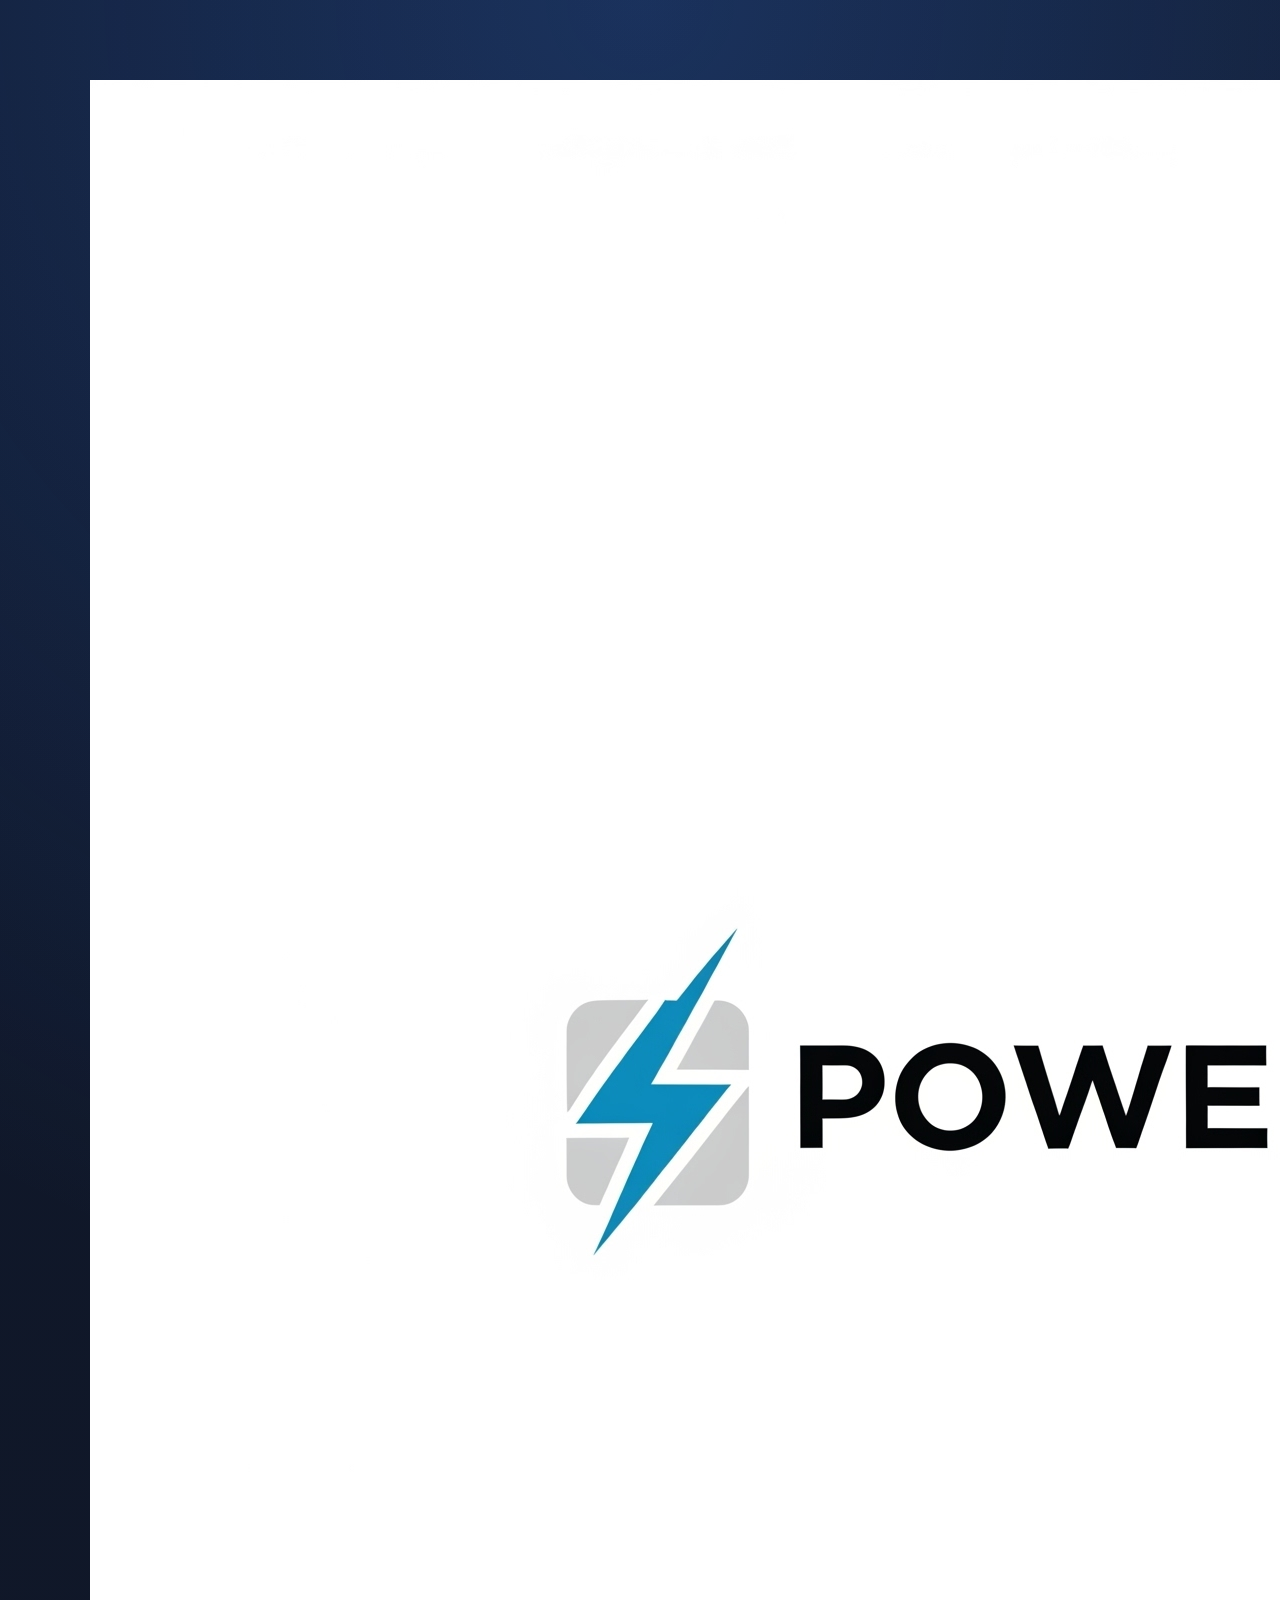
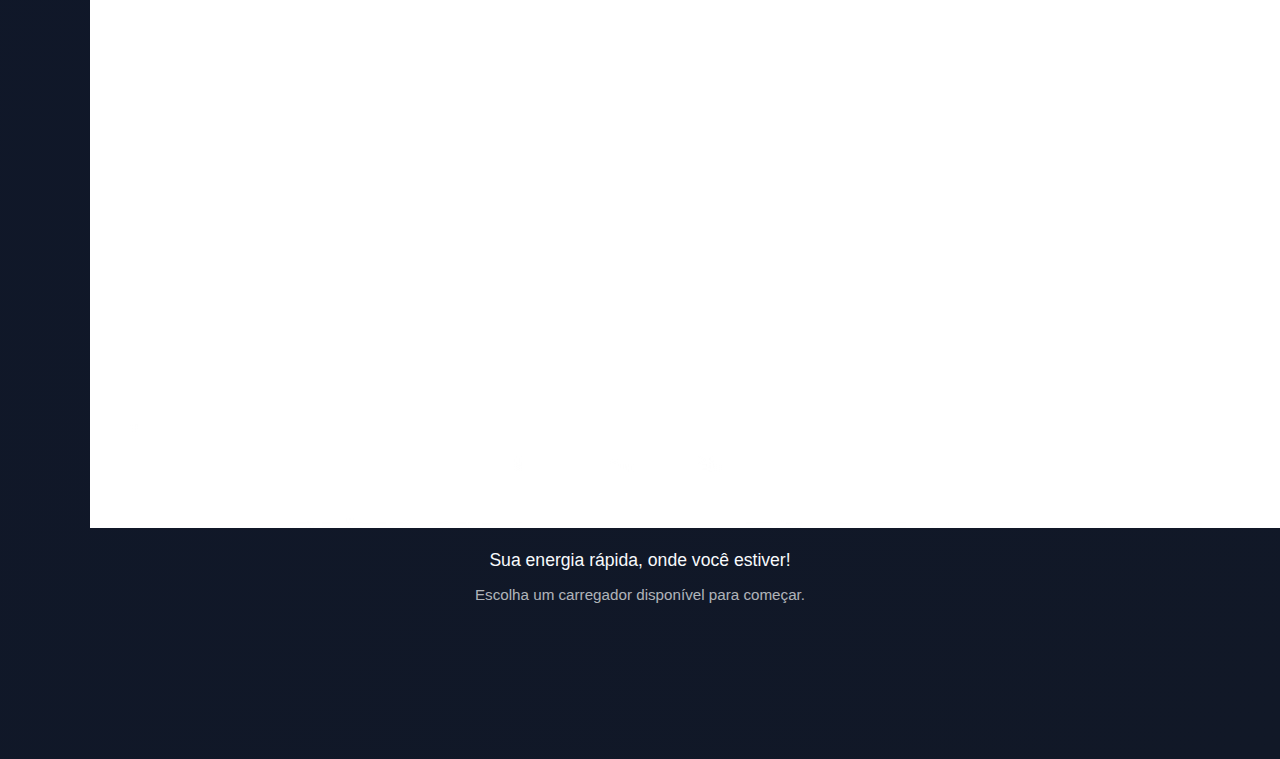
<file: index.html>
<!DOCTYPE html>
<html lang="pt-BR">
<head>
    <meta charset="UTF-8">
    <meta name="viewport" content="width=device-width, initial-scale=1.0">
    <title>Power Fix - Estação de Carregamento</title>
    <link href="https://fonts.googleapis.com/css2?family=Poppins:wght@400;600;700&display=swap" rel="stylesheet">
    <link rel="stylesheet" href="style.css">
</head>
<body>
    <div class="container">
        <img src="logo-powerfix.png" alt="Power Fix Logo" class="main-logo-simple">
        <p class="subtitle">Sua energia rápida, onde você estiver!</p>
        <p class="instruction">Escolha um carregador disponível para começar.</p>

        <div id="status-message" class="status-message" role="status" aria-live="polite"></div>

        <div class="chargers-grid" id="chargers-grid" aria-label="Lista de carregadores disponíveis"></div>
    </div>
    <script src="script.js" defer></script>
</body>
</html>
</file>
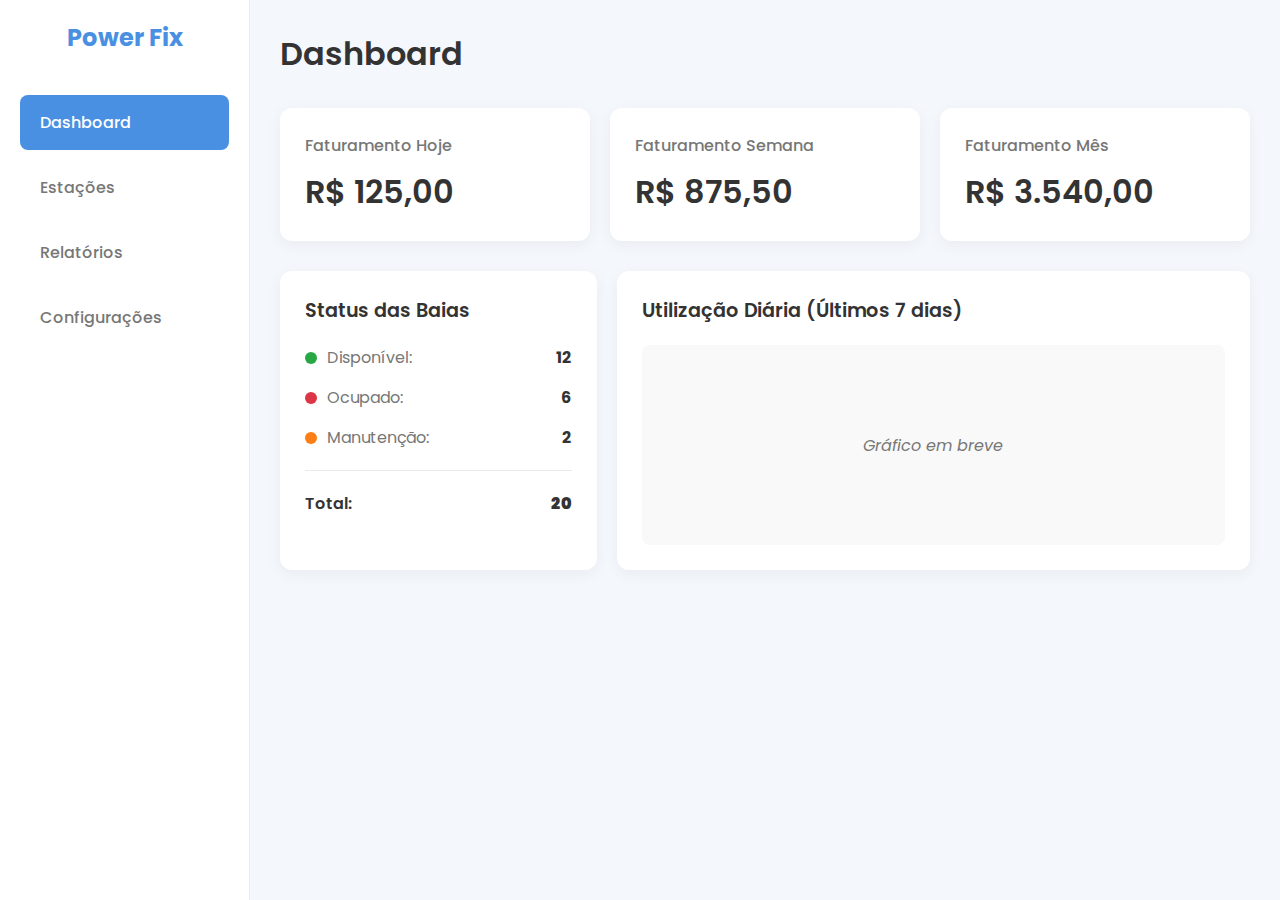
<file: admin/index.html>
<!DOCTYPE html>
<html lang="pt-BR">
<head>
    <meta charset="UTF-8">
    <meta name="viewport" content="width=device-width, initial-scale=1.0">
    <title>Power Fix - Painel de Controle</title>
    <link href="https://fonts.googleapis.com/css2?family=Poppins:wght@400;500;600;700&display=swap" rel="stylesheet">
    <link rel="stylesheet" href="style.css">
</head>
<body>
    <div class="sidebar">
        <h2>Power Fix</h2>
        <nav>
            <a href="#" class="active">Dashboard</a>
            <a href="#">Estações</a>
            <a href="#">Relatórios</a>
            <a href="#">Configurações</a>
        </nav>
    </div>

    <main class="main-content">
        <header>
            <h1>Dashboard</h1>
        </header>

        <section class="cards-container">
            <div class="card">
                <h3>Faturamento Hoje</h3>
                <p>R$ 125,00</p>
            </div>
            <div class="card">
                <h3>Faturamento Semana</h3>
                <p>R$ 875,50</p>
            </div>
            <div class="card">
                <h3>Faturamento Mês</h3>
                <p>R$ 3.540,00</p>
            </div>
        </section>

        <section class="bottom-section">
            <div class="status-card">
                <h3>Status das Baias</h3>
                <ul>
                    <li><span class="dot available"></span>Disponível: <strong>12</strong></li>
                    <li><span class="dot occupied"></span>Ocupado: <strong>6</strong></li>
                    <li><span class="dot maintenance"></span>Manutenção: <strong>2</strong></li>
                </ul>
                <p class="total">Total: <strong>20</strong></p>
            </div>
            <div class="chart-container">
                <h3>Utilização Diária (Últimos 7 dias)</h3>
                <div class="chart-placeholder">
                    <p>Gráfico em breve</p>
                </div>
            </div>
        </section>
    </main>
</body>
</html>
</file>
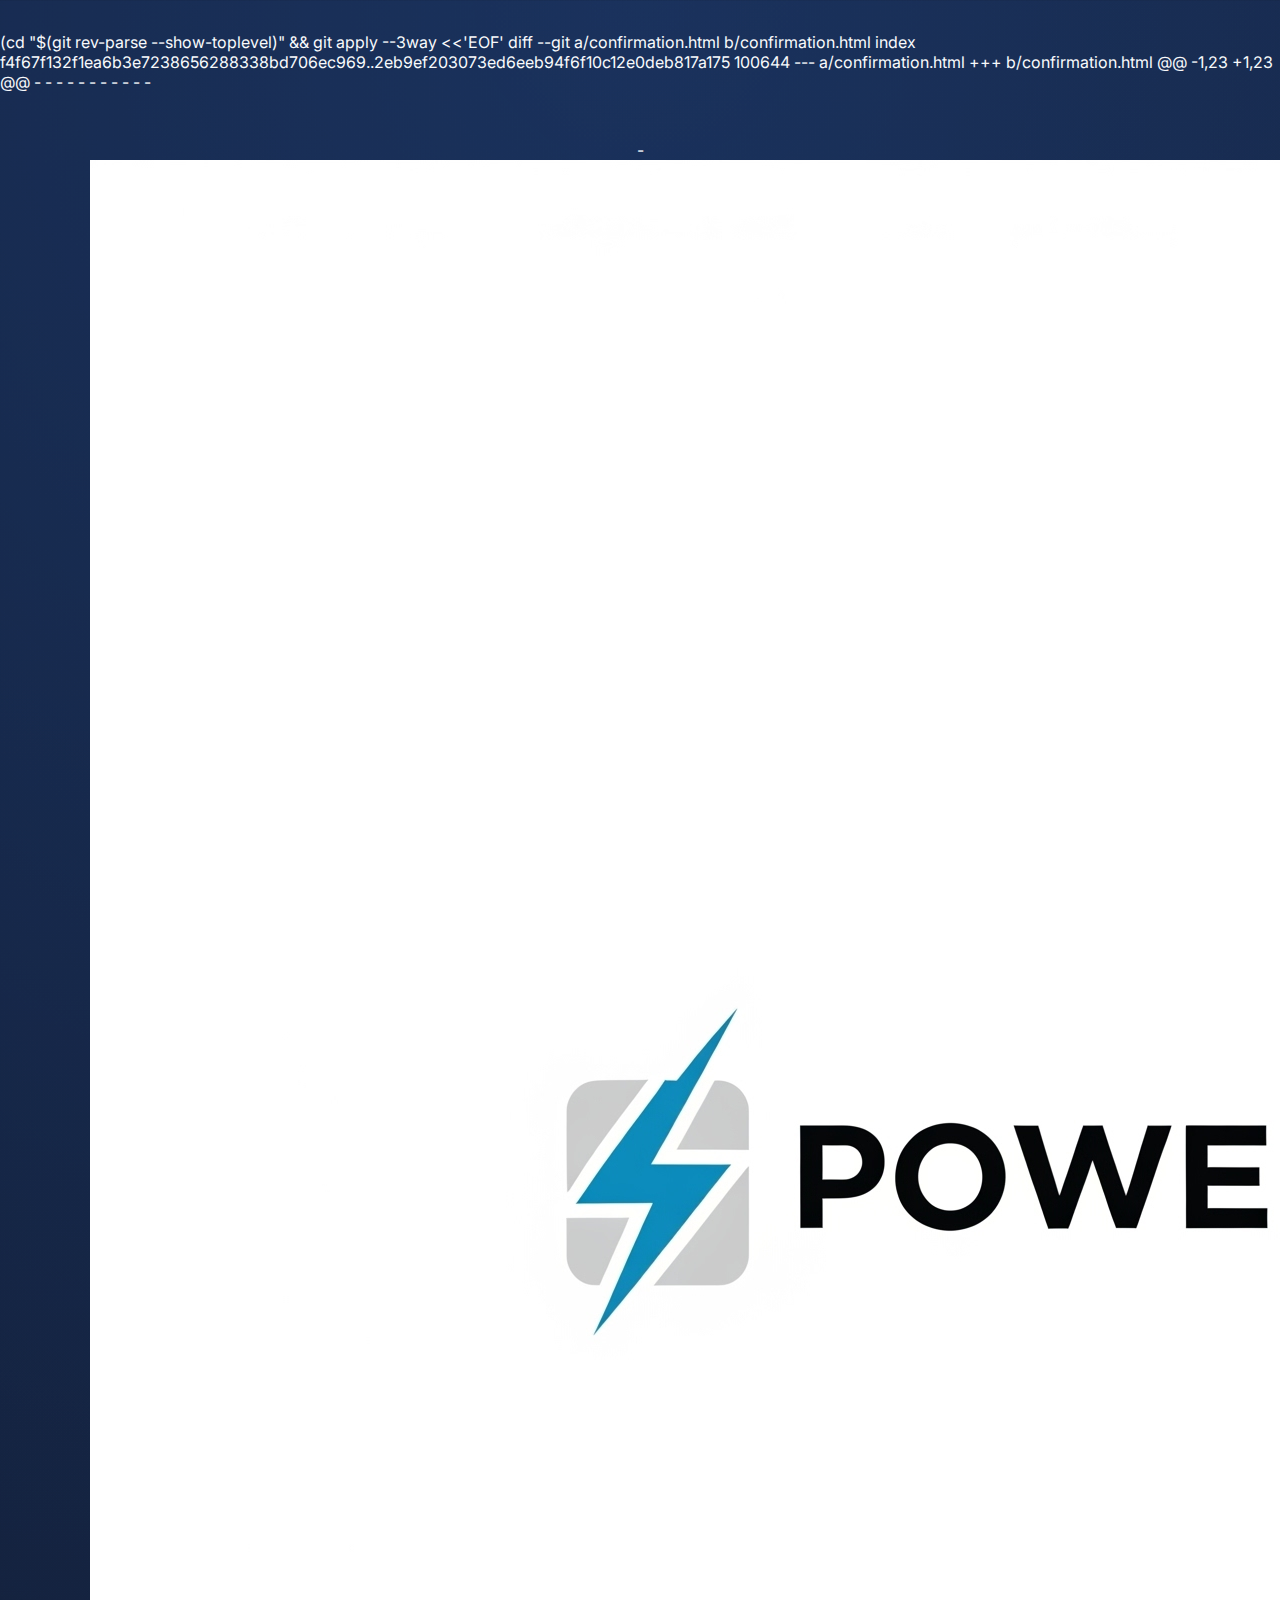
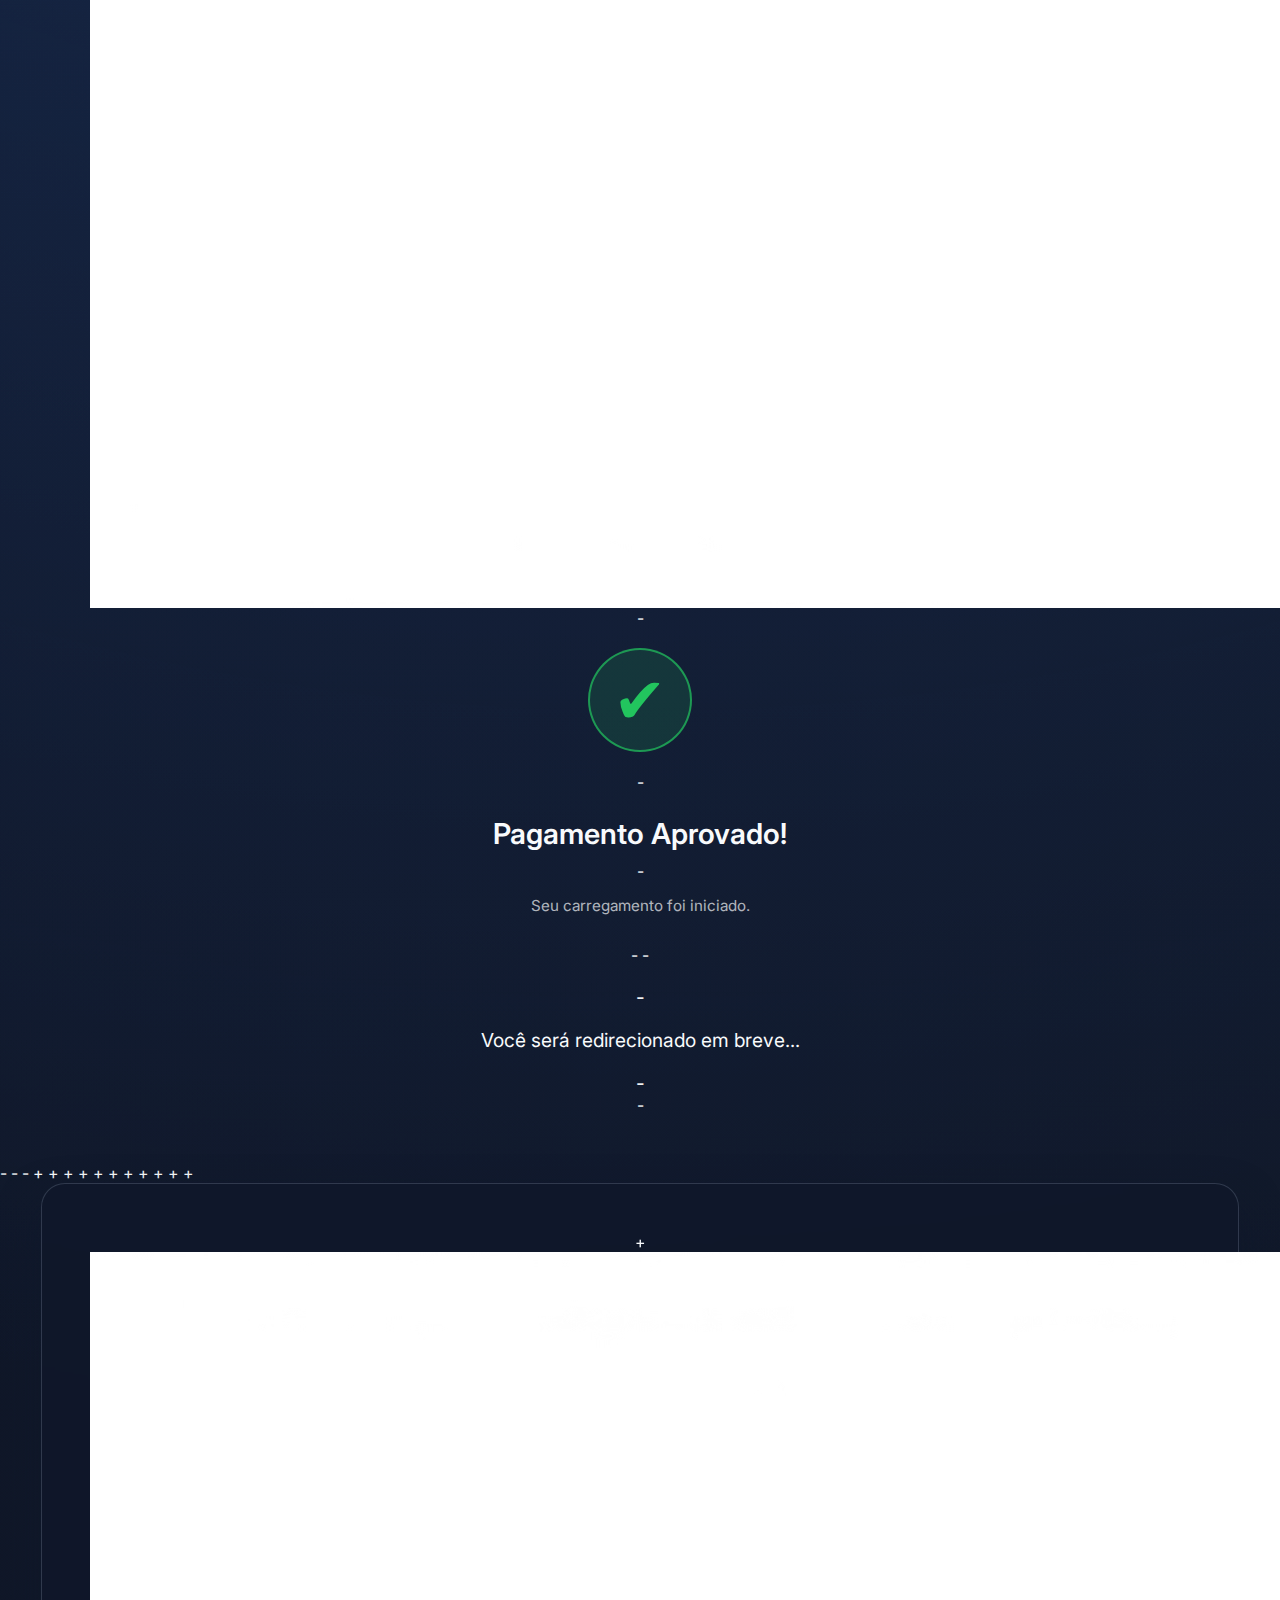
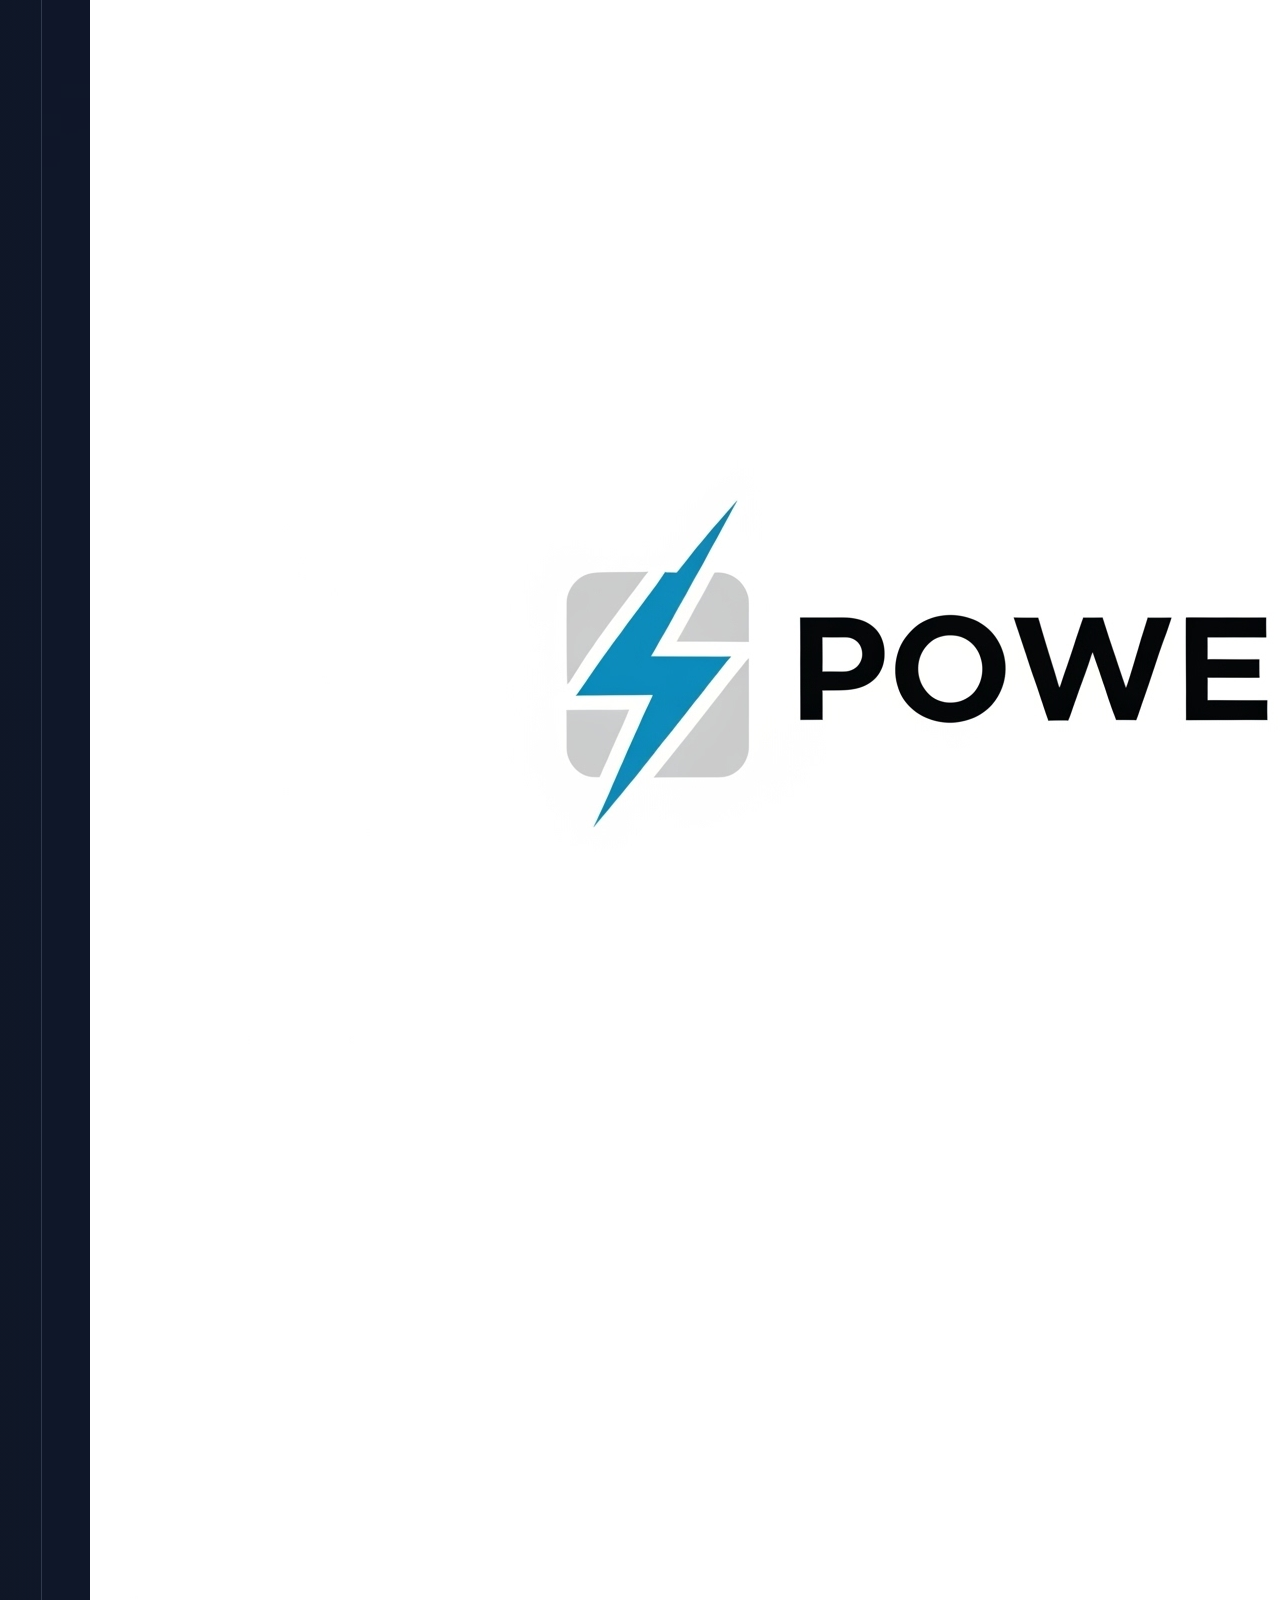
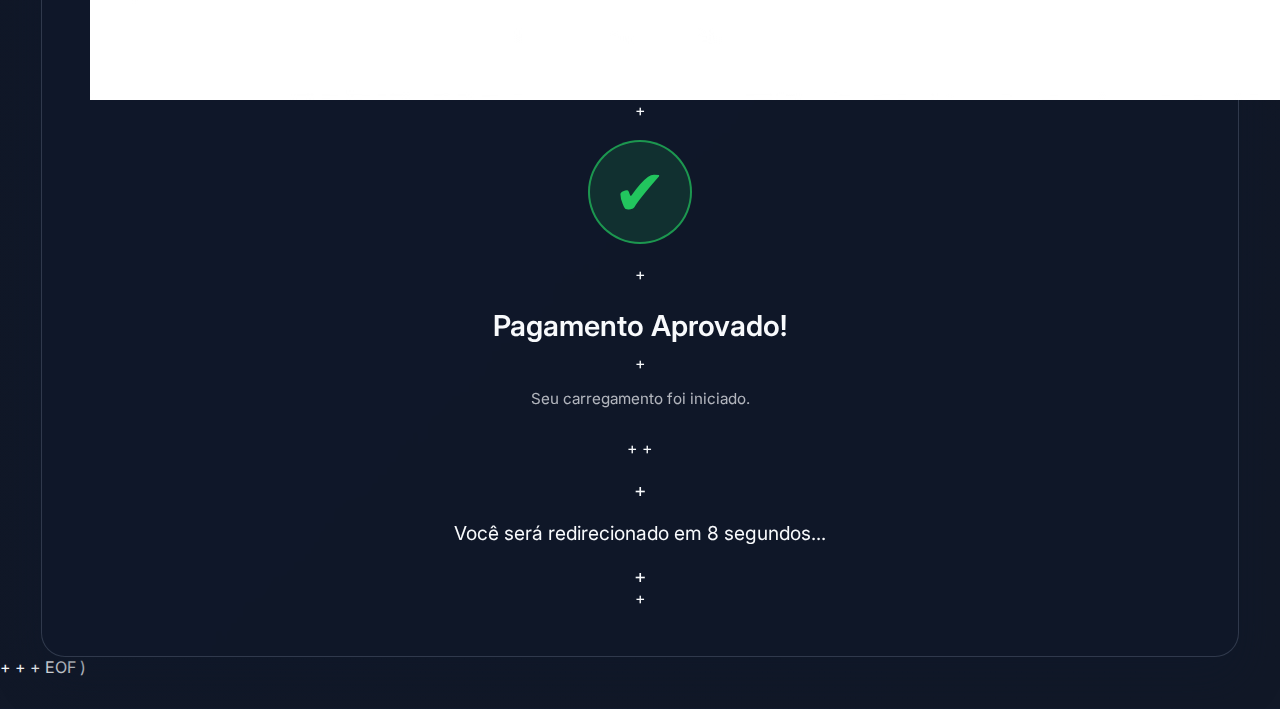
<file: confirmation.html>
(cd "$(git rev-parse --show-toplevel)" && git apply --3way <<'EOF' 
diff --git a/confirmation.html b/confirmation.html
index f4f67f132f1ea6b3e7238656288338bd706ec969..2eb9ef203073ed6eeb94f6f10c12e0deb817a175 100644
--- a/confirmation.html
+++ b/confirmation.html
@@ -1,23 +1,23 @@
-<!DOCTYPE html>
-<html lang="pt-BR">
-<head>
-    <meta charset="UTF-8">
-    <meta name="viewport" content="width=device-width, initial-scale=1.0">
-    <title>Power Fix - Carregando</title>
-    <link href="https://fonts.googleapis.com/css2?family=Poppins:wght@400;600;700&display=swap" rel="stylesheet">
-    <link rel="stylesheet" href="style.css">
-</head>
-<body>
-    <div class="container">
-        <img src="logo-powerfix.png" alt="Power Fix Logo" class="main-logo-simple small-logo">
-        <div class="confirmation-icon">✔</div>
-        <h2 class="selection-title">Pagamento Aprovado!</h2>
-        <p class="instruction">Seu carregamento foi iniciado.</p>
-
-        <div class="countdown-timer">
-            <p>Você será redirecionado em breve...</p>
-        </div>
-    </div>
-    <script src="confirmation.js" defer></script>
-</body>
-</html>
+<!DOCTYPE html>
+<html lang="pt-BR">
+<head>
+    <meta charset="UTF-8">
+    <meta name="viewport" content="width=device-width, initial-scale=1.0">
+    <title>Power Fix - Carregando</title>
+    <link href="https://fonts.googleapis.com/css2?family=Inter:wght@400;600;700&display=swap" rel="stylesheet">
+    <link rel="stylesheet" href="style.css">
+</head>
+<body>
+    <div class="container container-glass">
+        <img src="logo-powerfix.png" alt="Power Fix Logo" class="main-logo-simple small-logo">
+        <div class="confirmation-icon" aria-hidden="true">✔</div>
+        <h2 class="selection-title">Pagamento Aprovado!</h2>
+        <p class="instruction">Seu carregamento foi iniciado.</p>
+
+        <div class="countdown-timer">
+            <p>Você será redirecionado em <span id="redirect-countdown">8</span> segundos...</p>
+        </div>
+    </div>
+    <script src="confirmation.js" defer></script>
+</body>
+</html>
 
EOF
)
</file>
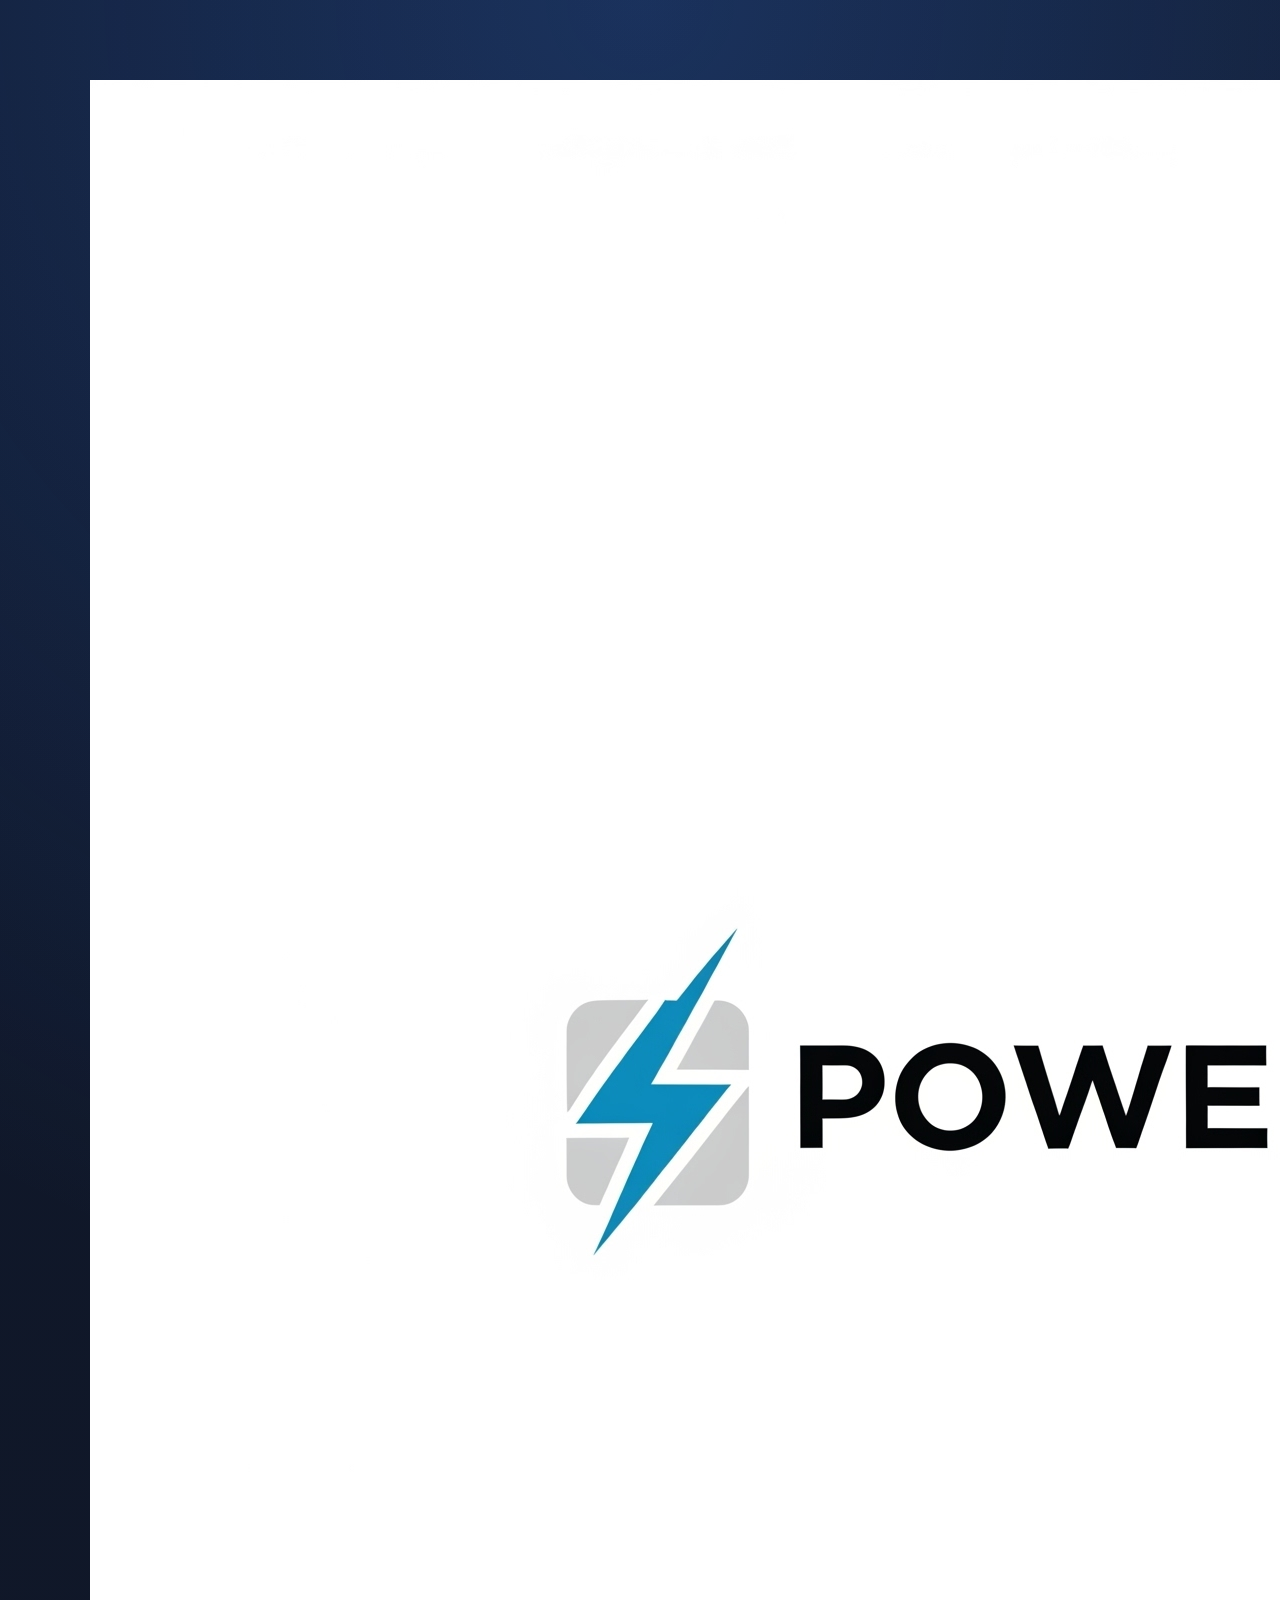
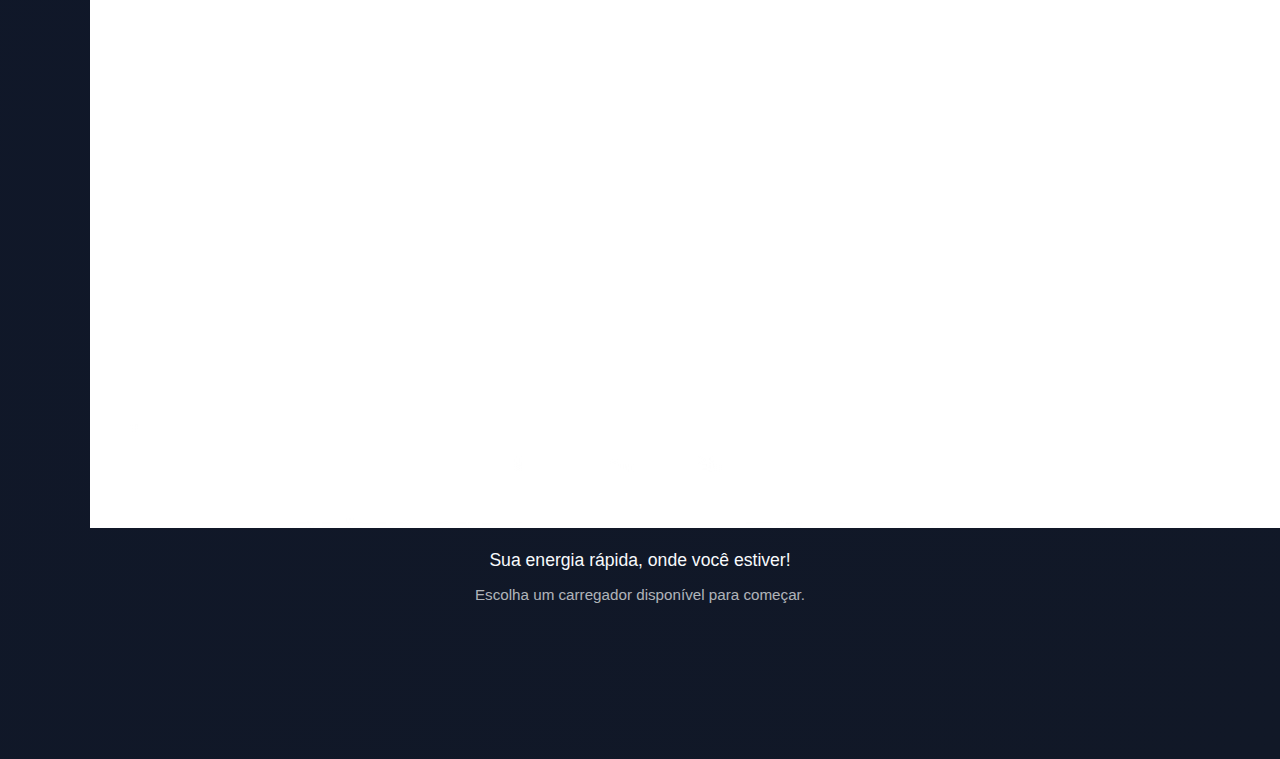
<file: select-time.html>
<!DOCTYPE html>
<html lang="pt-BR">
<head>
    <meta charset="UTF-8">
    <meta name="viewport" content="width=device-width, initial-scale=1.0">
    <title>Power Fix - Escolha o Tempo</title>
    
    <link href="https://fonts.googleapis.com/css2?family=Poppins:wght@400;600;700&display=swap" rel="stylesheet">
    
    <link rel="stylesheet" href="style.css">
</head>
<body>
    <div class="container">
        
        <h2 class="selection-title">Você selecionou o <span class="charger-highlight">Carregador X</span></h2>
        <p class="subtitle">Quanto tempo de carga você precisa?</p>

        <div class="time-options">
            
            <button class="time-option-btn" data-time="10" data-price="2.50">
                <span class="time">Carga Rápida (10 min)</span>
                <span class="price">R$ 2,50</span>
            </button>
            
            <button class="time-option-btn" data-time="25" data-price="5.00">
                <span class="time">Carga Padrão (25 min)</span>
                <span class="price">R$ 5,00</span>
            </button>

            <button class="time-option-btn advantage-btn" data-time="50" data-price="7.50">
                <span class="time">Carga Vantagem (50 min)</span>
                <span class="price">R$ 7,50</span>
            </button>
        </div>

        <button class="back-btn">← Voltar</button>
    </div>

    <script src="select-time.js" defer></script>
</body>
</html>
</file>
<file: style.css>
/* Conteúdo de style.css - Tema Suave e Acolhedor (Ajuste Fino) */

:root {
    --primary-color: #3b82f6;
    --secondary-color: #ef4444;
    --success-color: #22c55e;
    --accent-color: #94a3b8;
    --highlight-color: #f59e0b;

    --bg-dark: #0f172a;
    --bg-dark-alt: #111827;
    --text-light: #f8fafc;
    --text-muted: #cbd5f5;

    --card-bg: rgba(15, 23, 42, 0.75);
    --card-border: rgba(148, 163, 184, 0.25);
    --card-shadow: rgba(15, 23, 42, 0.55);
    --hover-shadow: rgba(59, 130, 246, 0.35);

    --button-bg: linear-gradient(135deg, #3b82f6, #6366f1);
    --button-hover-bg: linear-gradient(135deg, #2563eb, #4f46e5);
    --button-text: #f8fafc;

    --advantage-bg: linear-gradient(135deg, #f59e0b, #f97316);
    --advantage-text: #0f172a;

    --message-info: rgba(59, 130, 246, 0.15);
    --message-success: rgba(34, 197, 94, 0.18);
    --message-error: rgba(239, 68, 68, 0.18);
}

body {
    font-family: 'Inter', sans-serif;
    margin: 0;
    padding: 32px 0;
    min-height: 100vh;
    background: radial-gradient(circle at top, rgba(59, 130, 246, 0.25), transparent 55%),
        linear-gradient(135deg, var(--bg-dark), var(--bg-dark-alt));
    color: var(--text-light);
}

.container {
    border-radius: 24px;
    padding: 32px;
    text-align: center;
    max-width: 560px;
    width: 92%;
    margin: 0 auto;
    animation: fadeIn 0.8s ease-out;
}

.container-glass {
    background: var(--card-bg);
    border: 1px solid var(--card-border);
    box-shadow: 0 20px 40px var(--card-shadow);
    backdrop-filter: blur(16px);
}

@keyframes fadeIn {
    from { opacity: 0; transform: translateY(20px); }
    to { opacity: 1; transform: translateY(0); }
}

.top-bar {
    display: flex;
    align-items: center;
    justify-content: space-between;
    gap: 16px;
    margin-bottom: 18px;
}

.system-title {
    font-size: clamp(2rem, 3.4vw, 2.8rem);
    font-weight: 700;
    letter-spacing: 0.04em;
    text-transform: uppercase;
}

.language-selector {
    display: flex;
    gap: 8px;
    background: rgba(15, 23, 42, 0.55);
    border-radius: 999px;
    padding: 6px;
    border: 1px solid rgba(148, 163, 184, 0.3);
}

.lang-btn {
    border: none;
    background: transparent;
    color: rgba(248, 250, 252, 0.7);
    font-weight: 600;
    padding: 6px 12px;
    border-radius: 999px;
    cursor: pointer;
    transition: background-color 0.2s ease, color 0.2s ease;
    min-width: 44px;
}

.lang-btn.is-active {
    background: rgba(59, 130, 246, 0.25);
    color: var(--text-light);
}

.selection-summary {
    position: sticky;
    top: 12px;
    z-index: 2;
    margin-bottom: 16px;
    padding: 12px 16px;
    border-radius: 14px;
    background: rgba(59, 130, 246, 0.12);
    border: 1px solid rgba(59, 130, 246, 0.35);
    color: var(--text-light);
    font-weight: 600;
    opacity: 0;
    transform: translateY(-6px);
    transition: opacity 0.2s ease, transform 0.2s ease;
}

.selection-summary.is-visible {
    opacity: 1;
    transform: translateY(0);
}

.subtitle, .instruction {
    font-size: 1.1em;
    color: var(--text-light);
    margin-bottom: 15px;
}

.availability {
    font-size: 1rem;
    color: rgba(248, 250, 252, 0.8);
    margin-bottom: 18px;
    font-weight: 600;
}

.instruction {
    font-size: 0.95em;
    color: rgba(248, 250, 252, 0.7);
    margin-bottom: 30px;
}

.status-message {
    opacity: 0;
    transform: translateY(-10px);
    transition: opacity 0.2s ease, transform 0.2s ease;
    padding: 12px 16px;
    border-radius: 12px;
    font-size: 0.95em;
    margin-bottom: 20px;
    border: 1px solid transparent;
}

.status-message.visible {
    opacity: 1;
    transform: translateY(0);
}

.status-message.info {
    background-color: var(--message-info);
    color: var(--primary-color);
    border-color: rgba(59, 130, 246, 0.4);
}

.status-message.success {
    background-color: var(--message-success);
    color: var(--success-color);
    border-color: rgba(34, 197, 94, 0.4);
}

.status-message.error {
    background-color: var(--message-error);
    color: var(--secondary-color);
    border-color: rgba(239, 68, 68, 0.4);
}

.home-layout {
    display: flex;
    flex-direction: column;
    gap: 28px;
}

.hero {
    text-align: left;
}

.panel-header {
    display: flex;
    align-items: center;
    justify-content: space-between;
    margin-bottom: 16px;
}

.panel-header h2 {
    margin: 0;
    font-size: 1.3em;
}

.panel-badge {
    background: rgba(59, 130, 246, 0.2);
    color: var(--text-light);
    padding: 6px 12px;
    border-radius: 999px;
    font-size: 0.75em;
    letter-spacing: 0.04em;
    text-transform: uppercase;
}

.chargers-panel {
    background: rgba(15, 23, 42, 0.55);
    border-radius: 18px;
    padding: 20px;
    border: 1px solid rgba(148, 163, 184, 0.2);
    box-shadow: inset 0 0 0 1px rgba(59, 130, 246, 0.05);
}

.modal {
    position: fixed;
    inset: 0;
    display: flex;
    align-items: center;
    justify-content: center;
    padding: 24px;
    opacity: 0;
    pointer-events: none;
    transition: opacity 0.2s ease;
    z-index: 10;
}

.modal.is-open {
    opacity: 1;
    pointer-events: auto;
}

.modal-backdrop {
    position: absolute;
    inset: 0;
    background: rgba(15, 23, 42, 0.65);
    backdrop-filter: blur(6px);
}

.modal-content {
    position: relative;
    width: min(720px, 100%);
    max-height: 90vh;
    overflow-y: auto;
    background: var(--card-bg);
    border: 1px solid var(--card-border);
    box-shadow: 0 24px 48px var(--card-shadow);
    border-radius: 24px;
    padding: 32px;
    text-align: center;
    z-index: 1;
}

.modal-actions {
    margin-top: 16px;
    display: flex;
    justify-content: center;
}

/* Chargers Grid */
.chargers-grid {
    display: grid;
    grid-template-columns: repeat(auto-fit, minmax(140px, 1fr));
    gap: 16px;
}

.charger-card {
    background-color: rgba(15, 23, 42, 0.7);
    border-radius: 15px;
    padding: 20px;
    display: flex;
    flex-direction: column;
    align-items: center;
    justify-content: space-between;
    cursor: pointer;
    transition: transform 0.2s ease, box-shadow 0.2s ease;
    box-shadow: 0 5px 15px var(--card-shadow);
    border: 1px solid rgba(148, 163, 184, 0.2);
    min-height: 150px;
    color: var(--text-light);
}

.charger-card:focus-visible {
    outline: 3px solid rgba(59, 130, 246, 0.6);
    outline-offset: 4px;
}

.charger-card:hover {
    transform: translateY(-4px);
    box-shadow: 0 12px 24px var(--hover-shadow);
}

.charger-card.available {
    border-color: rgba(34, 197, 94, 0.6);
}

.charger-card.available .status-indicator {
    background-color: var(--success-color);
}

.charger-card.occupied {
    opacity: 0.7;
    cursor: not-allowed;
    border-color: rgba(239, 68, 68, 0.6);
}

.charger-card.reserved {
    border-color: rgba(245, 158, 11, 0.6);
}

.charger-card.reserved .status-indicator {
    background-color: var(--highlight-color);
}

.charger-card.maintenance {
    border-color: rgba(148, 163, 184, 0.6);
    opacity: 0.6;
    cursor: not-allowed;
}

.charger-card.maintenance .status-indicator {
    background-color: var(--accent-color);
}

.charger-card.occupied:hover {
    transform: none;
    box-shadow: 0 5px 15px var(--card-shadow);
}

.charger-card.occupied .status-indicator {
    background-color: var(--secondary-color);
}

.charger-icon {
    font-size: 2.4em;
    margin-bottom: 10px;
    color: var(--primary-color);
    text-shadow: 0 0 12px rgba(59, 130, 246, 0.5);
}

.charger-number {
    font-size: 1.1em;
    font-weight: 600;
    color: var(--text-light);
    margin-bottom: 5px;
}

.status-text {
    font-size: 0.85em;
    font-weight: 500;
    color: rgba(248, 250, 252, 0.7);
    display: flex;
    align-items: center;
    gap: 8px;
    margin-top: 5px;
}

.status-label {
    text-transform: uppercase;
    letter-spacing: 0.04em;
    font-size: 0.75em;
}

.eta-text {
    margin-top: 6px;
    font-size: 0.85em;
    color: rgba(148, 163, 184, 0.9);
}

.status-indicator {
    width: 10px;
    height: 10px;
    border-radius: 50%;
    background-color: var(--text-muted);
}

/* --- Estilos para a Tela de Seleção de Tempo e outras --- */

.selection-title {
    font-size: 1.8em;
    font-weight: 600;
    color: var(--text-light);
    margin-bottom: 10px;
}

.charger-highlight {
    color: var(--primary-color);
    font-weight: 700;
}

.time-options {
    display: flex;
    flex-direction: column;
    gap: 15px;
    margin: 30px 0;
    width: 100%;
}

.time-option-btn {
    background: var(--button-bg);
    color: var(--button-text);
    border: none;
    border-radius: 12px;
    padding: 15px 20px;
    font-family: 'Inter', sans-serif;
    font-size: 1.2em;
    font-weight: 600;
    cursor: pointer;
    transition: background-color 0.2s ease, box-shadow 0.2s ease;
    display: flex;
    justify-content: space-between;
    align-items: center;
    box-shadow: 0 10px 18px rgba(59, 130, 246, 0.25);
}

.time-option-btn:hover {
    background: var(--button-hover-bg);
    box-shadow: 0 16px 24px rgba(59, 130, 246, 0.35);
}

.time-option-btn .price {
    background-color: rgba(15, 23, 42, 0.35);
    padding: 5px 10px;
    border-radius: 8px;
    font-size: 0.8em;
    color: var(--button-text);
}

.back-btn {
    background: none;
    border: 1px solid rgba(148, 163, 184, 0.5);
    color: rgba(248, 250, 252, 0.8);
    padding: 10px 15px;
    border-radius: 10px;
    cursor: pointer;
    font-family: 'Inter', sans-serif;
    font-size: 0.9em;
    margin-top: 25px;
    transition: all 0.2s ease;
}

.back-btn:hover {
    background-color: rgba(59, 130, 246, 0.15);
    color: var(--text-light);
    border-color: rgba(59, 130, 246, 0.6);
}

.time-option-btn.advantage-btn {
    background: var(--advantage-bg);
    color: var(--advantage-text);
    box-shadow: 0 10px 18px rgba(245, 158, 11, 0.3);
}

.time-option-btn.advantage-btn:hover {
    background: var(--advantage-bg);
    filter: brightness(0.95);
    box-shadow: 0 16px 24px rgba(245, 158, 11, 0.4);
}

.time-option-btn.advantage-btn .price {
    background-color: rgba(15, 23, 42, 0.2);
    color: var(--advantage-text);
}

.payment-summary {
    background-color: rgba(15, 23, 42, 0.6);
    border-radius: 14px;
    padding: 16px 18px;
    text-align: left;
    margin: 20px 0;
    border: 1px solid rgba(148, 163, 184, 0.2);
}

.payment-summary h3 {
    margin: 0 0 10px;
    font-size: 1.05em;
    color: var(--text-light);
}

.payment-summary ul {
    list-style: none;
    padding: 0;
    margin: 0;
    display: grid;
    gap: 6px;
    color: rgba(248, 250, 252, 0.85);
}

.payment-details {
    margin: 25px 0;
}

.qr-code-container {
    background-color: rgba(15, 23, 42, 0.85);
    padding: 15px;
    border-radius: 10px;
    display: inline-block;
    box-shadow: 0 5px 15px var(--card-shadow);
}

.qr-code-container img {
    display: block;
    width: 200px;
    height: 200px;
}

.timer {
    font-size: 1.1em;
    color: var(--highlight-color);
    margin-top: 20px;
    font-weight: 600;
}

.simulate-btn {
    background: linear-gradient(135deg, #22c55e, #16a34a);
    color: var(--button-text);
    border: none;
    border-radius: 10px;
    padding: 12px 25px;
    font-family: 'Inter', sans-serif;
    font-size: 1em;
    font-weight: 600;
    cursor: pointer;
    transition: background-color 0.2s ease, box-shadow 0.2s ease;
    margin-top: 20px;
    box-shadow: 0 12px 20px rgba(34, 197, 94, 0.25);
}

.simulate-btn:hover {
    background: linear-gradient(135deg, #16a34a, #15803d);
    box-shadow: 0 18px 26px rgba(34, 197, 94, 0.35);
}

.charging-status {
    margin-top: 16px;
    margin-bottom: 20px;
    color: rgba(248, 250, 252, 0.85);
}

.charging-progress {
    height: 10px;
    border-radius: 999px;
    background: rgba(148, 163, 184, 0.2);
    overflow: hidden;
    margin-top: 10px;
}

.charging-progress-bar {
    height: 100%;
    width: 0;
    background: linear-gradient(90deg, #22c55e, #3b82f6);
    transition: width 0.4s ease;
}

.end-session-btn {
    margin-top: 16px;
    border: none;
    border-radius: 10px;
    padding: 12px 22px;
    background: rgba(239, 68, 68, 0.2);
    color: var(--text-light);
    font-weight: 600;
    cursor: pointer;
    transition: background-color 0.2s ease, transform 0.2s ease;
}

.end-session-btn:hover {
    background: rgba(239, 68, 68, 0.35);
    transform: translateY(-1px);
}

.confirmation-icon {
    font-size: 4em;
    color: var(--success-color);
    background-color: rgba(34, 197, 94, 0.15);
    width: 100px;
    height: 100px;
    line-height: 100px;
    border-radius: 50%;
    margin: 20px auto;
    border: 2px solid rgba(34, 197, 94, 0.7);
}

.countdown-timer {
    margin-top: 20px;
    font-size: 1.2em;
    color: var(--text-light);
}

/* --- Media Queries para Telas Maiores (TABLET) --- */
@media (min-width: 768px) {
    .container {
        max-width: 1100px;
        padding: 48px;
    }

    .home-layout {
        flex-direction: row;
        align-items: center;
    }

    .hero {
        flex: 1;
        padding-right: 20px;
    }

    .chargers-panel {
        flex: 1.2;
    }
}
</file>
<file: admin/style.css>
:root {
    --primary-color: #4A90E2;
    --bg-color: #F4F7FC;
    --sidebar-bg: #FFFFFF;
    --card-bg: #FFFFFF;
    --text-dark: #333333;
    --text-light: #777777;
    --border-color: #EAEAEA;
    --green: #28A745;
    --red: #DC3545;
    --orange: #FD7E14;
}

* {
    margin: 0;
    padding: 0;
    box-sizing: border-box;
}

body {
    font-family: 'Poppins', sans-serif;
    background-color: var(--bg-color);
    display: flex;
}

.sidebar {
    width: 250px;
    background-color: var(--sidebar-bg);
    height: 100vh;
    padding: 20px;
    border-right: 1px solid var(--border-color);
    display: flex;
    flex-direction: column;
}

.sidebar h2 {
    color: var(--primary-color);
    margin-bottom: 40px;
    text-align: center;
}

.sidebar nav a {
    display: block;
    color: var(--text-light);
    text-decoration: none;
    padding: 15px 20px;
    margin-bottom: 10px;
    border-radius: 8px;
    font-weight: 500;
    transition: background-color 0.3s, color 0.3s;
}

.sidebar nav a:hover,
.sidebar nav a.active {
    background-color: var(--primary-color);
    color: #FFFFFF;
}

.main-content {
    flex-grow: 1;
    padding: 30px;
    overflow: auto;
}

.main-content header h1 {
    font-size: 2em;
    font-weight: 600;
    color: var(--text-dark);
    margin-bottom: 30px;
}

.cards-container {
    display: grid;
    grid-template-columns: repeat(auto-fit, minmax(250px, 1fr));
    gap: 20px;
    margin-bottom: 30px;
}

.card {
    background-color: var(--card-bg);
    padding: 25px;
    border-radius: 12px;
    box-shadow: 0 4px 15px rgba(0, 0, 0, 0.05);
}

.card h3 {
    font-size: 1em;
    color: var(--text-light);
    font-weight: 500;
    margin-bottom: 10px;
}

.card p {
    font-size: 2em;
    font-weight: 600;
    color: var(--text-dark);
}

.bottom-section {
    display: grid;
    grid-template-columns: 1fr 2fr;
    gap: 20px;
}

.status-card,
.chart-container {
    background-color: var(--card-bg);
    padding: 25px;
    border-radius: 12px;
    box-shadow: 0 4px 15px rgba(0, 0, 0, 0.05);
}

.status-card h3,
.chart-container h3 {
    font-size: 1.2em;
    font-weight: 600;
    color: var(--text-dark);
    margin-bottom: 20px;
}

.status-card ul {
    list-style: none;
}

.status-card ul li {
    font-size: 1em;
    color: var(--text-light);
    margin-bottom: 15px;
    display: flex;
    align-items: center;
}

.status-card .dot {
    width: 12px;
    height: 12px;
    border-radius: 50%;
    margin-right: 10px;
}
.dot.available { background-color: var(--green); }
.dot.occupied { background-color: var(--red); }
.dot.maintenance { background-color: var(--orange); }

.status-card strong {
    margin-left: auto;
    color: var(--text-dark);
}

.status-card .total {
    margin-top: 20px;
    padding-top: 20px;
    border-top: 1px solid var(--border-color);
    font-weight: 600;
    color: var(--text-dark);
    display: flex;
    justify-content: space-between;
}

.chart-placeholder {
    height: 200px;
    display: flex;
    align-items: center;
    justify-content: center;
    color: var(--text-light);
    font-style: italic;
    background-color: #f9f9f9;
    border-radius: 8px;
}
</file>
